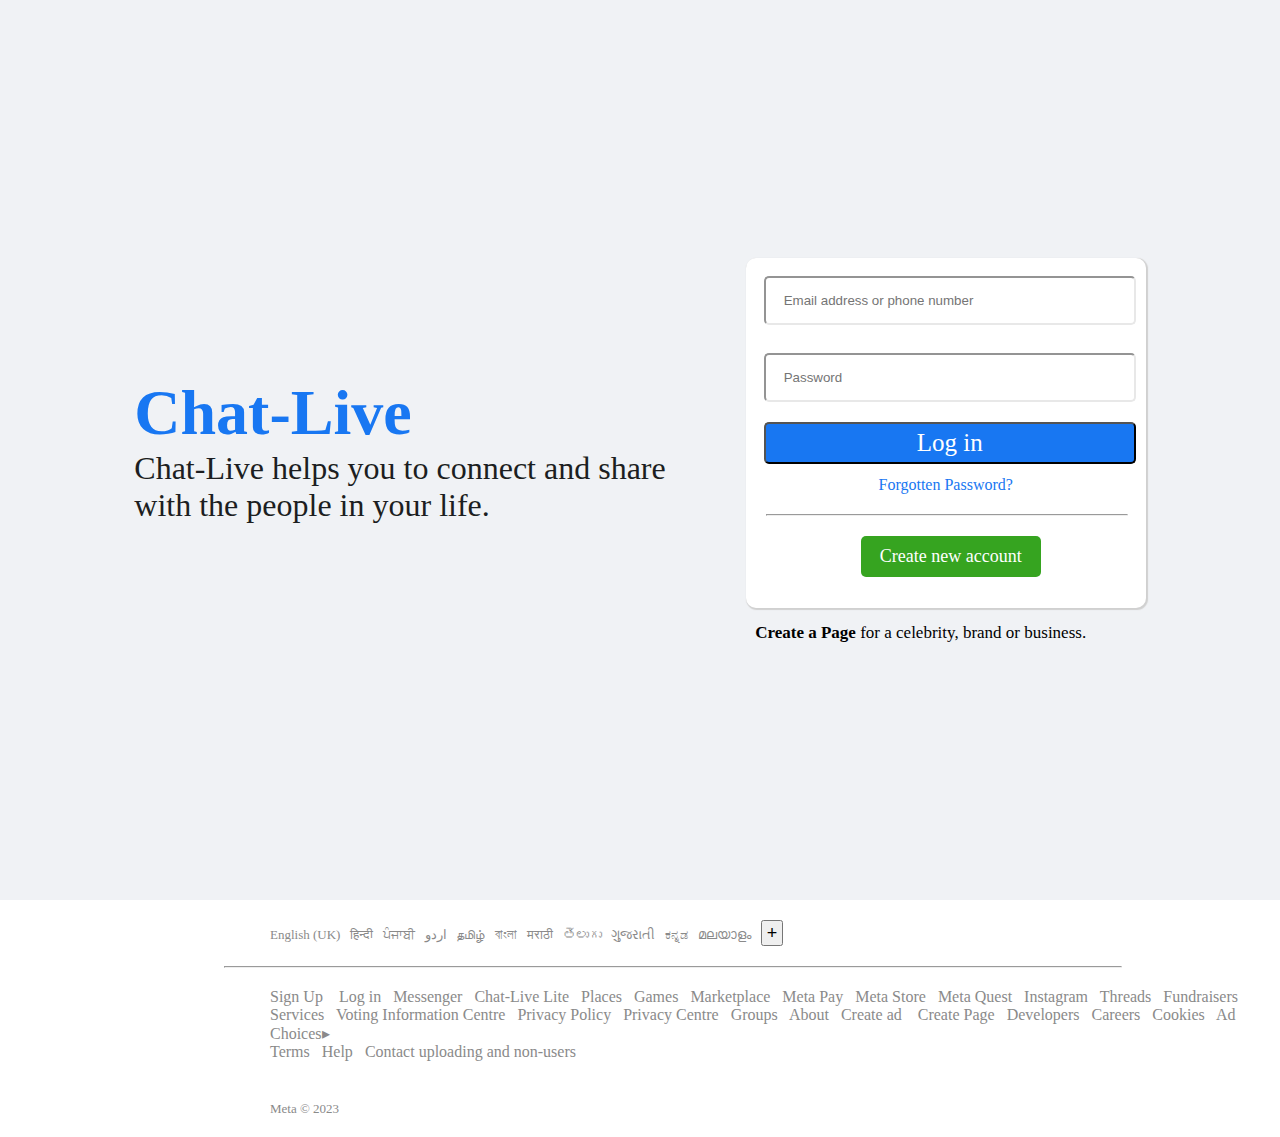
<file: FaceBook LoginPage/index.html>
<!DOCTYPE html>
<html lang="en">

<head>
    <meta charset="UTF-8">
    <meta http-equiv="X-UA-Compatible" content="IE-edge">
    <meta name="viewport" content="width=device-width, initial-scale=1.0">
    <title>Chat-Live login</title>
    <link rel="stylesheet" href="style.css">
</head>

<body>


    <div class="frontView">
        <div class="container">
            <h1 class="Heading">Chat-Live</h1>
            <p class="Paragraph" style="font-family:  inherit;">Chat-Live helps you to connect and share <br>with the
                people in your life.</p>
        </div>

        <div class="head">
            <div class="rightItems">
               <div class="box">
                    <input type="email" name="email" id="email" placeholder="Email address or phone number" required><br>
                    <input type="password" name="password" id="password" placeholder="Password" required>
                </div>

                <div class="link1">
                    <input class="btn11" type="submit" value="Log in">
                </div>

                <div class="link2">
                    <a
                        href="https://www.facebook.com/login/identify/?ctx=recover&ars=facebook_login&from_login_screen=0">Forgotten
                        Password?</a>
                </div>

                <hr class="line1">

                <div class="link3">
                    <a href="signUp.html">Create new account</a>
                </div>

            </div>
            <div>
                <p class="page"><a href="#">Create a Page</a> for a celebrity, brand or business.</p>
            </div>


        </div>

        
    </div>



    <footer>
        <div>
            <p class="languages">
                <a class="a1" href="#">English (UK)</a>&nbsp;&nbsp;
                <a class="a1" href="https://hi-in.facebook.com/"> हिन्दी</a>&nbsp;&nbsp;
                <a class="a1" href="https://pa-in.facebook.com/">ਪੰਜਾਬੀ</a>&nbsp;&nbsp;
                <a class="a1" href="https://ur-pk.facebook.com/"> اردو</a>&nbsp;&nbsp;
                <a class="a1" href="https://ta-in.facebook.com/"> தமிழ்</a>&nbsp;&nbsp;
                <a class="a1" href="https://bn-in.facebook.com/">বাংলা</a>&nbsp;&nbsp;
                <a class="a1" href="https://mr-in.facebook.com/"> मराठी</a>&nbsp;&nbsp;
                <a class="a1" href="https://te-in.facebook.com/"> తెలుగు</a>&nbsp;&nbsp;
                <a class="a1" href="https://gu-in.facebook.com/"> ગુજરાતી</a>&nbsp;&nbsp;
                <a class="a1" href="https://kn-in.facebook.com/"> ಕನ್ನಡ</a>&nbsp;&nbsp;
                <a class="a1" href="https://ml-in.facebook.com/"> മലയാളം</a>&nbsp;&nbsp;
                <input class="btn" type="button" value="+" href="">
            </p>
        </div>

        <hr class="line2">

        <div>
            <p class="more">

                <a class="a1" href="https://en-gb.facebook.com/reg/"> Sign Up </a>&nbsp;&nbsp;
                <a class="a1" href="https://en-gb.facebook.com/login/"> Log in</a>&nbsp;&nbsp;
                <a class="a1" href="https://www.messenger.com/"> Messenger</a>&nbsp;&nbsp;
                <a class="a1" href="https://en-gb.facebook.com/lite/"> Chat-Live Lite</a>&nbsp;&nbsp;
                <a class="a1" href="https://en-gb.facebook.com/places/"> Places</a>&nbsp;&nbsp;
                <a class="a1" href="https://en-gb.facebook.com/login/?next=https%3A%2F%2Fen-gb.facebook.com%2Fgames%2F">
                    Games</a>&nbsp;&nbsp;
                <a class="a1" href="https://en-gb.facebook.com/login/?next=%2Fmarketplace%2F">
                    Marketplace</a>&nbsp;&nbsp;
                <a class="a1" href="https://pay.facebook.com/"> Meta Pay</a>&nbsp;&nbsp;
                <a class="a1" href="https://www.meta.com/"> Meta Store</a>&nbsp;&nbsp;
                <a class="a1" href="https://www.meta.com/quest/">Meta Quest</a>&nbsp;&nbsp;
                <a class="a1" href="https://www.instagram.com/"> Instagram</a>&nbsp;&nbsp;
                <a class="a1" href="https://www.threads.net/"> Threads</a>&nbsp;&nbsp;
                <a class="a1" href="https://en-gb.facebook.com/fundraisers/"> Fundraisers</a>&nbsp;&nbsp;
                <br>
                <a class="a1"
                    href="https://en-gb.facebook.com/login/?next=https%3A%2F%2Fen-gb.facebook.com%2Fbiz%2Fdirectory%2F">
                    Services</a>&nbsp;&nbsp;
                <a class="a1" href="https://en-gb.facebook.com/votinginformationcenter/"> Voting Information
                    Centre</a>&nbsp;&nbsp;
                <a class="a1" href="https://en-gb.facebook.com/privacy/policy/?entry_point=facebook_page_footer">
                    Privacy Policy</a>&nbsp;&nbsp;
                <a class="a1" href="https://en-gb.facebook.com/privacy/center/?entry_point=facebook_page_footer">
                    Privacy Centre</a>&nbsp;&nbsp;
                <a class="a1"
                    href="https://en-gb.facebook.com/login/?next=https%3A%2F%2Fen-gb.facebook.com%2Fgroups%2Fdiscover%2F">
                    Groups</a>&nbsp;&nbsp;
                <a class="a1" href="https://about.meta.com/"> About</a>&nbsp;&nbsp;
                <a class="a1"
                    href="https://en-gb.facebook.com/login.php?next=https%3A%2F%2Fen-gb.facebook.com%2Fads%2Fcreate%2F%3Fnav_source%3Dunknown%26campaign_id%3D402047449186%26placement%3Dpflo%26extra_1%3Dnot-admgr-user">
                    Create ad</a>&nbsp;&nbsp;&nbsp;
                <a class="a1" href="https://en-gb.facebook.com/pages/create/?ref_type=site_footer"> Create
                    Page</a>&nbsp;&nbsp;
                <a class="a1" href="https://developers.facebook.com/?ref=pf"> Developers</a>&nbsp;&nbsp;
                <a class="a1" href="https://www.metacareers.com/"> Careers</a>&nbsp;&nbsp;
                <a class="a1"
                    href="https://en-gb.facebook.com/privacy/policies/cookies/?entry_point=cookie_policy_redirect&entry=0">
                    Cookies</a>&nbsp;&nbsp;
                <a class="a1" href="https://www.facebook.com/help/568137493302217"> Ad Choices▸</a>&nbsp;&nbsp;
                <br>
                <a class="a1" href="https://en-gb.facebook.com/policies_center/"> Terms</a>&nbsp;&nbsp;
                <a class="a1" href="https://en-gb.facebook.com/help/?ref=pf"> Help</a>&nbsp;&nbsp;
                <a class="a1" href="https://en-gb.facebook.com/login/help/637205020878504"> Contact uploading and
                    non-users</a>&nbsp;&nbsp;
            </p>

        </div>

        <div class="meta_fb">
            <p> Meta © 2023</p>
        </div>
    </footer>



</body>

</html>
</file>
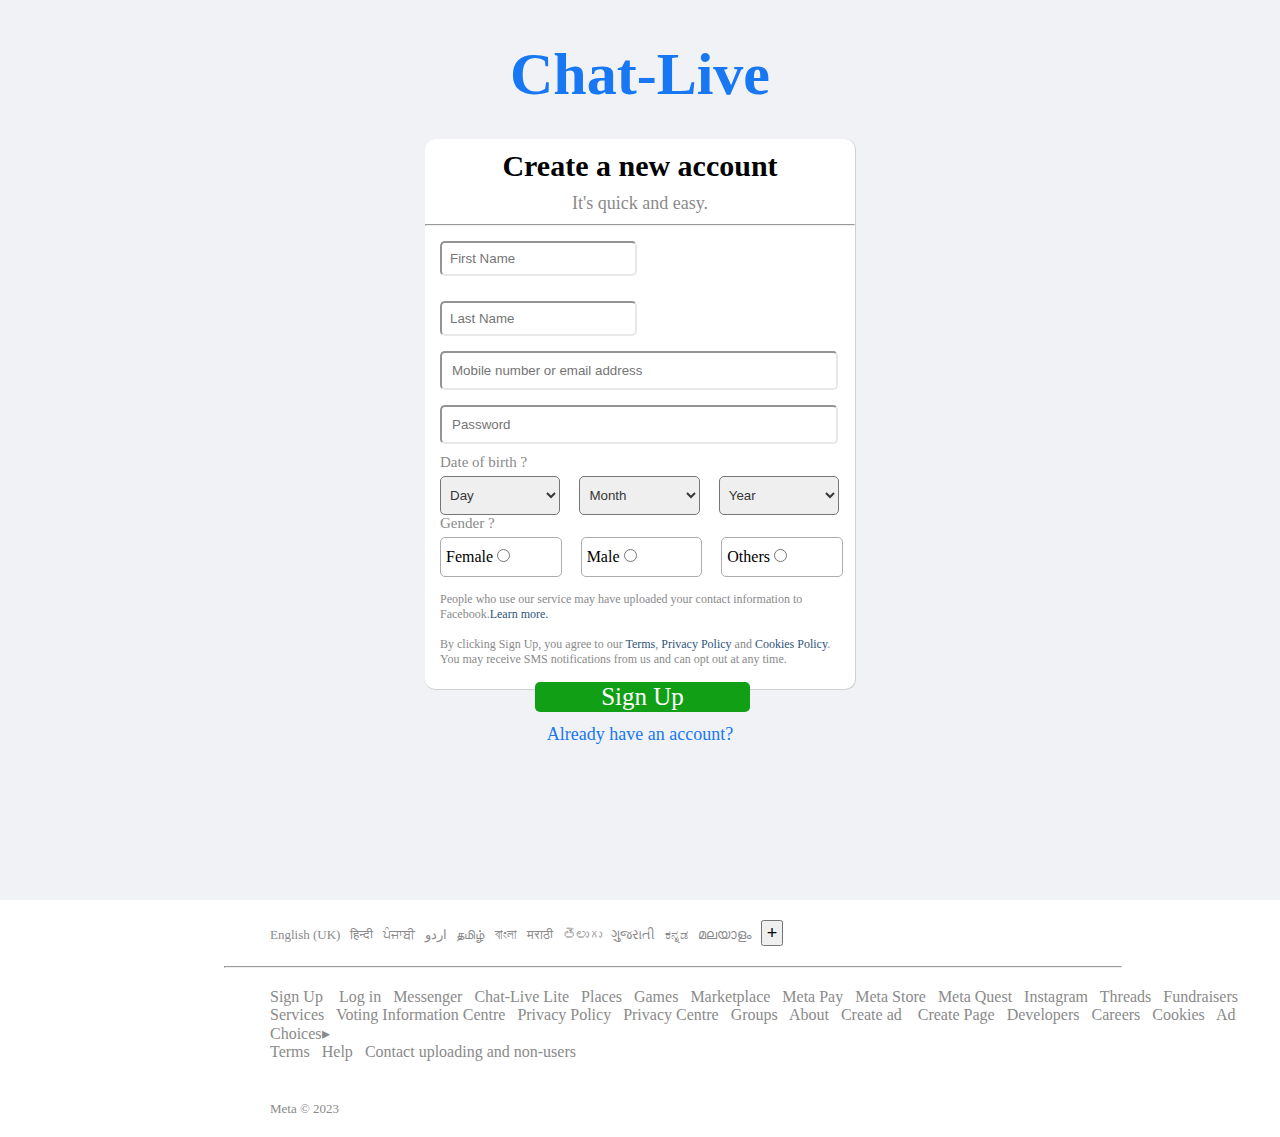
<file: FaceBook LoginPage/signUp.html>
<!DOCTYPE html>
<html lang="en">

<head>
    <meta charset="UTF-8">
    <meta http-equiv="X-UA-Compatible" content="IE-edge">
    <meta name="viewport" content="width=device-width, initial-scale=1.0">
    <title>Sign-Up to Chat-Live</title>
    <link rel="stylesheet" href="style_signUp.css">
</head>

<body>

    <div class="frontfb">
        <h1 class="Heading">Chat-Live</h1>
        <div class="box">
            <div class="upperContent">
                <h1 class="heading1">Create a new account</h1>
                <p class="para">It's quick and easy.
                </p>
            </div>

            <hr class="line11">

            <di class="pageForm">
                <form>
                    <input type="text" name="first_name" id="fName" placeholder="First Name" required>
                    <input type="text" name="last_name" id="lName" placeholder="Last Name" required>
                    <input type="email" name="email" id="email" placeholder="Mobile number or email address" required>
                    <input type="password" name="password" id="pass" placeholder="Password" required>
                    <!-- <p class="birth">Date of birth <span class="emoji" style="color: black;">&#x2753;</span></p> -->
                    <p class="birth">Date of birth ?</p>

                    <select class="dayOfMonth" id="dayOfMonth" name="dayOfMonth" required>
                        <option value="dayOfMonth">Day</option>
                        <option value="1">1</option>
                        <option value="2">2</option>
                        <option value="3">3</option>
                        <option value="4">4</option>
                        <option value="5">5</option>
                        <option value="6">6</option>
                        <option value="7">7</option>
                        <option value="8">8</option>
                        <option value="9">9</option>
                        <option value="10">10</option>
                        <option value="11">11</option>
                        <option value="12">12</option>
                        <option value="13">13</option>
                        <option value="14">14</option>
                        <option value="15">15</option>
                        <option value="16">16</option>
                        <option value="17">17</option>
                        <option value="18">18</option>
                        <option value="19">19</option>
                        <option value="20">20</option>
                        <option value="21">21</option>
                        <option value="22">22</option>
                        <option value="23">23</option>
                        <option value="24">24</option>
                        <option value="25">25</option>
                        <option value="26">26</option>
                        <option value="27">27</option>
                        <option value="28">28</option>
                        <option value="29">29</option>
                        <option value="30">30</option>
                        <option value="31">31</option>
                    </select>

                    <select class="month" id="month" name="month" required>
                        <option value="month">Month</option>
                        <option value="Jan">January</option>
                        <option value="Feb">Febuary</option>
                        <option value="March">March</option>
                        <option value="April">April</option>
                        <option value="May">May</option>
                        <option value="June">June</option>
                        <option value="July">July</option>
                        <option value="Aug">August</option>
                        <option value="Sep">September</option>
                        <option value="Oct">October</option>
                        <option value="Nov">November</option>
                        <option value="Dec">December</option>
                    </select>

                    
                    <select class="year" id="year" name="year" required>
                        <option value="year">Year</option>
                        <option value="1">2023</option>
                        <option value="2">2022</option>
                        <option value="3">2021</option>
                        <option value="4">2020</option>
                        <option value="5">2019</option>
                        <option value="6">2018</option>
                        <option value="7">2017</option>
                        <option value="8">2016</option>
                        <option value="9">2015</option>
                        <option value="10">2014</option>
                        <option value="11">2013</option>
                        <option value="12">2012</option>
                        <option value="13">2011</option>
                        <option value="14">2010</option>
                        <option value="15">2009</option>
                        <option value="16">2008</option>
                        <option value="17">2007</option>
                        <option value="18">2006</option>
                        <option value="19">2005</option>
                        <option value="20">2004</option>
                        <option value="21">2003</option>
                        <option value="22">2002</option>
                        <option value="23">2001</option>
                        <option value="24">2000</option>
                        <option value="25">1999</option>
                        <option value="26">1998</option>
                        <option value="27">1997</option>
                        <option value="28">1996</option>
                        <option value="29">1995</option>
                        <option value="30">1994</option>
                        <option value="31">1993</option>
                        <option value="32">1992</option>
                        <option value="33">1991</option>
                        <option value="34">1990</option>
                        <option value="35">1989</option>
                        <option value="36">1988</option>
                        <option value="37">1987</option>
                        <option value="38">1986</option>
                        <option value="39">1985</option>
                        <option value="40">1984</option>
                        <option value="41">1983</option>
                        <option value="42">1982</option>
                        <option value="43">1981</option>
                        <option value="44">1980</option>
                        <option value="45">1979</option>
                        <option value="46">1978</option>
                        <option value="47">1977</option>
                        <option value="48">1976</option>
                        <option value="49">1975</option>
                        <option value="50">1974</option>
                        <option value="51">1973</option>
                        <option value="52">1972</option>
                        <option value="53">1971</option>
                        <option value="54">1970</option>
                        <option value="55">1969</option>
                        <option value="56">1968</option>
                        <option value="57">1967</option>
                        <option value="58">1966</option>
                        <option value="59">1965</option>
                        <option value="60">1964</option>
                        <option value="61">1963</option>
                        <option value="62">1962</option>
                        <option value="63">1961</option>
                        <option value="64">1960</option>
                        <option value="65">1959</option>
                        <option value="66">1958</option>
                        <option value="67">1957</option>
                        <option value="68">1956</option>
                        <option value="69">1955</option>
                        <option value="70">1954</option>
                        <option value="71">1953</option>
                        <option value="72">1952</option>
                        <option value="73">1951</option>
                        <option value="74">1950</option>
                    </select>

                    <p class="birth">Gender ?</p>
                    

                    <label class="radio-button-label">
                        <span class="radio-button">Female</span>
                        <input type="radio" name="gender" value="fMale">
                    </label>
                    <label class="radio-button-label">
                        <span class="radio-button">Male</span>
                        <input type="radio" name="gender" value="male">
                       
                    </label>
                    <label class="radio-button-label">
                        <span class="radio-button">Others</span>
                        <input type="radio" name="gender" value="others">
                        
                    </label>
                </form>

                <p class="paragarph">People who use our service may have uploaded your contact information to Facebook.<a href="https://www.facebook.com/help/637205020878504">Learn more.</a></p>
                <p class="paragarph">By clicking Sign Up, you agree to our <a href="https://www.facebook.com/legal/terms/update">Terms</a>, <a href="https://www.facebook.com/privacy/policy/?entry_point=data_policy_redirect&entry=0">Privacy Policy</a> and <a href="https://www.facebook.com/privacy/policies/cookies/?entry_point=cookie_policy_redirect&entry=0">Cookies Policy</a>. You may receive SMS notifications from us and can opt out at any time.</p>

                <div class="link1">
                    <a href="index.html"><input class="btn11" type="submit" value="Sign Up"></a>
                </div>

                <div class="link2">
                    <a
                        href="index.html">Already have an account?</a>
                </div>

            </di>

        </div>

    </div>








    <footer>
        <div>
            <p class="languages">
                <a class="a1" href="#">English (UK)</a>&nbsp;&nbsp;
                <a class="a1" href="https://hi-in.facebook.com/"> हिन्दी</a>&nbsp;&nbsp;
                <a class="a1" href="https://pa-in.facebook.com/">ਪੰਜਾਬੀ</a>&nbsp;&nbsp;
                <a class="a1" href="https://ur-pk.facebook.com/"> اردو</a>&nbsp;&nbsp;
                <a class="a1" href="https://ta-in.facebook.com/"> தமிழ்</a>&nbsp;&nbsp;
                <a class="a1" href="https://bn-in.facebook.com/">বাংলা</a>&nbsp;&nbsp;
                <a class="a1" href="https://mr-in.facebook.com/"> मराठी</a>&nbsp;&nbsp;
                <a class="a1" href="https://te-in.facebook.com/"> తెలుగు</a>&nbsp;&nbsp;
                <a class="a1" href="https://gu-in.facebook.com/"> ગુજરાતી</a>&nbsp;&nbsp;
                <a class="a1" href="https://kn-in.facebook.com/"> ಕನ್ನಡ</a>&nbsp;&nbsp;
                <a class="a1" href="https://ml-in.facebook.com/"> മലയാളം</a>&nbsp;&nbsp;
                <input class="btn" type="button" value="+" href="">
            </p>
        </div>

        <hr class="line2">

        <div>
            <p class="more">

                <a class="a1" href="https://en-gb.facebook.com/reg/"> Sign Up </a>&nbsp;&nbsp;
                <a class="a1" href="https://en-gb.facebook.com/login/"> Log in</a>&nbsp;&nbsp;
                <a class="a1" href="https://www.messenger.com/"> Messenger</a>&nbsp;&nbsp;
                <a class="a1" href="https://en-gb.facebook.com/lite/"> Chat-Live Lite</a>&nbsp;&nbsp;
                <a class="a1" href="https://en-gb.facebook.com/places/"> Places</a>&nbsp;&nbsp;
                <a class="a1" href="https://en-gb.facebook.com/login/?next=https%3A%2F%2Fen-gb.facebook.com%2Fgames%2F">
                    Games</a>&nbsp;&nbsp;
                <a class="a1" href="https://en-gb.facebook.com/login/?next=%2Fmarketplace%2F">
                    Marketplace</a>&nbsp;&nbsp;
                <a class="a1" href="https://pay.facebook.com/"> Meta Pay</a>&nbsp;&nbsp;
                <a class="a1" href="https://www.meta.com/"> Meta Store</a>&nbsp;&nbsp;
                <a class="a1" href="https://www.meta.com/quest/">Meta Quest</a>&nbsp;&nbsp;
                <a class="a1" href="https://www.instagram.com/"> Instagram</a>&nbsp;&nbsp;
                <a class="a1" href="https://www.threads.net/"> Threads</a>&nbsp;&nbsp;
                <a class="a1" href="https://en-gb.facebook.com/fundraisers/"> Fundraisers</a>&nbsp;&nbsp;
                <br>
                <a class="a1"
                    href="https://en-gb.facebook.com/login/?next=https%3A%2F%2Fen-gb.facebook.com%2Fbiz%2Fdirectory%2F">
                    Services</a>&nbsp;&nbsp;
                <a class="a1" href="https://en-gb.facebook.com/votinginformationcenter/"> Voting Information
                    Centre</a>&nbsp;&nbsp;
                <a class="a1" href="https://en-gb.facebook.com/privacy/policy/?entry_point=facebook_page_footer">
                    Privacy Policy</a>&nbsp;&nbsp;
                <a class="a1" href="https://en-gb.facebook.com/privacy/center/?entry_point=facebook_page_footer">
                    Privacy Centre</a>&nbsp;&nbsp;
                <a class="a1"
                    href="https://en-gb.facebook.com/login/?next=https%3A%2F%2Fen-gb.facebook.com%2Fgroups%2Fdiscover%2F">
                    Groups</a>&nbsp;&nbsp;
                <a class="a1" href="https://about.meta.com/"> About</a>&nbsp;&nbsp;
                <a class="a1"
                    href="https://en-gb.facebook.com/login.php?next=https%3A%2F%2Fen-gb.facebook.com%2Fads%2Fcreate%2F%3Fnav_source%3Dunknown%26campaign_id%3D402047449186%26placement%3Dpflo%26extra_1%3Dnot-admgr-user">
                    Create ad</a>&nbsp;&nbsp;&nbsp;
                <a class="a1" href="https://en-gb.facebook.com/pages/create/?ref_type=site_footer"> Create
                    Page</a>&nbsp;&nbsp;
                <a class="a1" href="https://developers.facebook.com/?ref=pf"> Developers</a>&nbsp;&nbsp;
                <a class="a1" href="https://www.metacareers.com/"> Careers</a>&nbsp;&nbsp;
                <a class="a1"
                    href="https://en-gb.facebook.com/privacy/policies/cookies/?entry_point=cookie_policy_redirect&entry=0">
                    Cookies</a>&nbsp;&nbsp;
                <a class="a1" href="https://www.facebook.com/help/568137493302217"> Ad Choices▸</a>&nbsp;&nbsp;
                <br>
                <a class="a1" href="https://en-gb.facebook.com/policies_center/"> Terms</a>&nbsp;&nbsp;
                <a class="a1" href="https://en-gb.facebook.com/help/?ref=pf"> Help</a>&nbsp;&nbsp;
                <a class="a1" href="https://en-gb.facebook.com/login/help/637205020878504"> Contact uploading and
                    non-users</a>&nbsp;&nbsp;
            </p>

        </div>

        <div class="meta_fb">
            <p> Meta © 2023</p>
        </div>
    </footer>


</body>

</html>
</file>
<file: FaceBook LoginPage/style.css>
/* '*' means selecting the whole web page*/
* {
    margin: 0px;
    padding: 0px;
}

body {
    
    /* background-color: rgb(240, 242, 245); */
    background-color: #F0F2F5;
}


.frontView {
    min-height: 100vh;
    display: flex; 
    flex-direction: row; 
    justify-content: center; 
    align-items: center; 
    flex-wrap: wrap;
}


.container {
    font-size: 32px;
    margin-right: 30px; 
}
/* 
.head {
    margin-left: 10px;
} */



.container h1 {
    color: #1877F2;
    font-family: inherit;
}

.container p {
    color: #1C1E21;
}


.rightItems {
    width: 400px;
    height: 350px;
    background-color: #FFFFFF;
    position: relative;
    margin-left: 50px;
    box-shadow: rgb(208, 208, 208) 1px 1px 1px 1px;
    border-radius: 10px;
}

.Paragraph{
    position: relative;
    display: flex;
    flex-direction: column;

}

.box input {
    width: 83%;
    margin: 10px;
    margin-top: 18px;
    margin-left: 18px;
    margin-right: 15px;
    padding: 15px 18px;
    border-radius: 5px;
    border-color: rgb(232, 232, 232);
}

.link1 input{
    position: relative;
    text-align: center;
    background-color: #1877F2;
    margin-top: 10px;
    margin-left: 18px;
    margin-right: 12px;
    padding: 5px;
    border-radius: 5px;
    text-align: center;
    width: 93%;
}

.link1 input {
    color: #FFFFFF;
    text-decoration: none;
    font-size: 25px;
    font-family: inherit;
}

.btn11 {
    cursor: pointer;
}

.link2 {
    text-align: center;
    margin: 12px;
}

.link2 a {
    color: #1877F2;
    font-family: inherit;
    font-size: 16px;
    text-decoration: none;
}

.link2 a:hover {
    text-decoration: underline;
    cursor: pointer;
}

.link3 {
    width: 40%;
    text-align: center;
    background-color: #36A420;
    margin-top: 20px;
    margin-left: 115px;
    border-radius: 5px;
    padding: 10px;
}

.link3 a {
    text-decoration: none;
    font-family: inherit;
    font-size: 18px;
    color: #FFFFFF;
}

.link3 a:hover {
    cursor: pointer;
    background-color: #2fa120;
}

.line1 {
    width: 90%;
    text-align: center;
    margin: 5%;
}

.page {
    position: relative;
    text-align: center;
    margin-top: 15px;
    font-size: 17px;
}

.page a {
    text-decoration: none;
    font-weight: bolder;
    color: black;
}

.page a:hover {
    cursor: pointer;
    text-decoration: underline;
}



/* Add the following styles to align the footer at the bottom */



.a1{
    text-decoration: none;
    color: rgb(138, 138, 138);


}
.a1:hover{
    cursor: pointer;
    text-decoration: underline;
}


.btn {
    font-size: 18px;
    padding: 0.5px 4px;

}
.btn:hover{
    cursor: pointer;
}

.languages{
    margin-left: 250px;
    padding: 20px 20px;
    font-size: 13px;
}

.line2{
    width: 70%;
    margin-left: 17.5%;
}


.more{
    margin-left: 250px;
    padding: 20px 20px;
    
}
.more a{
    text-decoration: none;
    color: rgb(138, 138, 138);
}

.meta_fb{
    margin-left: 250px;
    padding: 20px 20px;
    font-size: 13px;
    color: rgb(138, 138, 138);
    text-decoration: none;
}
footer {
    position: relative;
    display: flex;
    flex-wrap: wrap;
    bottom: 0;
    left: 0;
    width: 100%;
    background-color: white;
}


@media screen and (max-width: 768px) {
    .frontView{
        flex-direction: column;
    }
    .container{
        display: flex;
        flex-direction: column;
        justify-content: center;
        align-items: center;
    }
    .Paragraph{
        display: flex;
        flex-direction: column;
        justify-content: center;
        margin-left: 90px;
        align-items: center;

    }
    .head{
        display: flex;
        flex-direction: column;
        justify-content: center;
        align-items: center;
        margin-top: 40px;
    }
}
</file>
<file: FaceBook LoginPage/style_signUp.css>
* {
    margin: 0px;
    padding: 0px;
}

body {
    
    /* background-color: rgb(240, 242, 245); */
    background-color: #F0F2F5;
}

.frontfb{
    min-height: 100vh;
    display: flex;
    flex-direction: column;
    align-items: center;
    position: relative;
   
}
.Heading{
    color: #1877F2;
    font-family: inherit;
    font-size: 60px;
    margin-top: 40px;
}
.box{
    margin-top: 30px;
    width: 430px;
    height: 550px;
    background-color: white;
    border-radius: 10px;
    box-shadow: rgb(208, 208, 208) 0.5px 0.5px 0.5px 0.5px;
}

.upperCOntent{
    text-align: center;
    align-items: center;
    display: flex;
    flex-direction: column;

}

.heading1{
    text-align: center;
    font-size: 30px;
    font-family: inherit;
    margin-top: 10px;
}

.para{
    text-align: center;
    font-size: 18px;
    font-family: inherit;
    margin-top: 10px;
    color: rgb(138, 138, 138);


}

.line11{
    color:  rgb(138, 138, 138);
    margin-top: 10px;
    scale: 1.0;
}

#fName{
    
    margin: 10px;
    margin-top: 15px;
    margin-left: 15px;
    padding: 8px 8px;
    border-radius: 5px;
    border-color: rgb(232, 232, 232);
}

#lName{
    
    margin: 10px;
    margin-top: 15px;
    margin-left: 15px;
    padding: 8px 8px;
    border-radius: 5px;
    border-color: rgb(232, 232, 232);
   
}

#email{
    width: 87%;
    margin: 10px;
    margin-top: 5px;
    margin-left: 15px;
    padding: 10px 10px;
    border-radius: 5px;
    border-color: rgb(232, 232, 232);
}

#pass{
    width: 87%;
    margin: 10px;
    margin-top: 5px;
    margin-left: 15px;
    padding: 10px 10px;
    border-radius: 5px;
    border-color: rgb(232, 232, 232);
}

.birth{
    margin-left: 15px;
    font-size: 15px;
    font-family: inherit;
    color: rgb(138, 138, 138);
}
.dayOfMonth{
    width: 28%;
    margin-top: 5px;
    padding: 10px 5px;
    color: rgb(55, 55, 55);
    margin-left: 15px;
    border-radius: 5px;

}
.month{
    width: 28%;
    margin-top: 5px;
    padding: 10px 5px;
    color: rgb(55, 55, 55);
    margin-left: 15px;
    border-radius: 5px;

}
.year{
    width: 28%;
    margin-top: 5px;
    padding: 10px 5px;
    color: rgb(55, 55, 55);
    margin-left: 15px;
    border-radius: 5px;

}

/*Radio Butons*/
.radio-button-label {
    display: inline-block;
    padding:  10px 5px;
    background-color: #ffffff;
    border: 1px solid #adacac;
    border-radius: 5px;
    cursor: pointer;
    margin-top: 5px;
    margin-left: 15px;
    width: 25.5%;
}

.radio-button-label input[type="radio"] {
    display: inline;
}

.radio-button-label .radio-button {
    display: inline-block;
}

.radio-button-label input[type="radio"]:checked + .radio-button {
    background-color: #007bff;
    color: #fff;
}


.paragarph{
    display: flexbox;
    flex-direction: column;
    margin-left: 15px;
    font-size: 12px;
    font-family: inherit;
    color: rgb(138, 138, 138);
    margin-top: 15px;
    margin-right: 5px;
}

.paragarph a{
    text-decoration: none;
    color:#2f547b;
}
.paragarph a:hover{
    cursor: pointer;
    text-decoration: underline;
}


.link1 input{
    position: relative;
    align-items: center;
    background-color:#119F16;
    margin-top: 15px;
    margin-left: 110px;
    margin-right: 12px;
    padding: 1px;
    border-radius: 5px;
    width: 50%;
    border: #FFFFFF;
}

.link1 input {
    cursor: pointer;
    color: #FFFFFF;
    text-decoration: none;
    font-size: 25px;
    font-family: inherit;
}

.link2 {
    text-align: center;
    margin: 12px;
}

.link2 a {
    color: #1877F2;
    font-family: inherit;
    font-size: 18px;
    text-decoration: none;
}

.link2 a:hover {
    text-decoration: underline;
    cursor: pointer;
}


.a1{
    text-decoration: none;
    color: rgb(138, 138, 138);  
}
.a1:hover{
    cursor: pointer;
    text-decoration: underline;
}


.btn {
    font-size: 18px;
    padding: 0.5px 4px;

}
.btn:hover{
    cursor: pointer;
}

.languages{
    margin-left: 250px;
    padding: 20px 20px;
    font-size: 13px;
}

.line2{
    width: 70%;
    margin-left: 17.5%;
}


.more{
    margin-left: 250px;
    padding: 20px 20px;
    
}
.more a{
    text-decoration: none;
    color: rgb(138, 138, 138);
}

.meta_fb{
    margin-left: 250px;
    padding: 20px 20px;
    font-size: 13px;
    color: rgb(138, 138, 138);
    text-decoration: none;
}
footer {
    position: relative;
    display: flex;
    flex-wrap: wrap;
    bottom: 0;
    left: 0;
    width: 100%;
    background-color: white;
}
</file>
